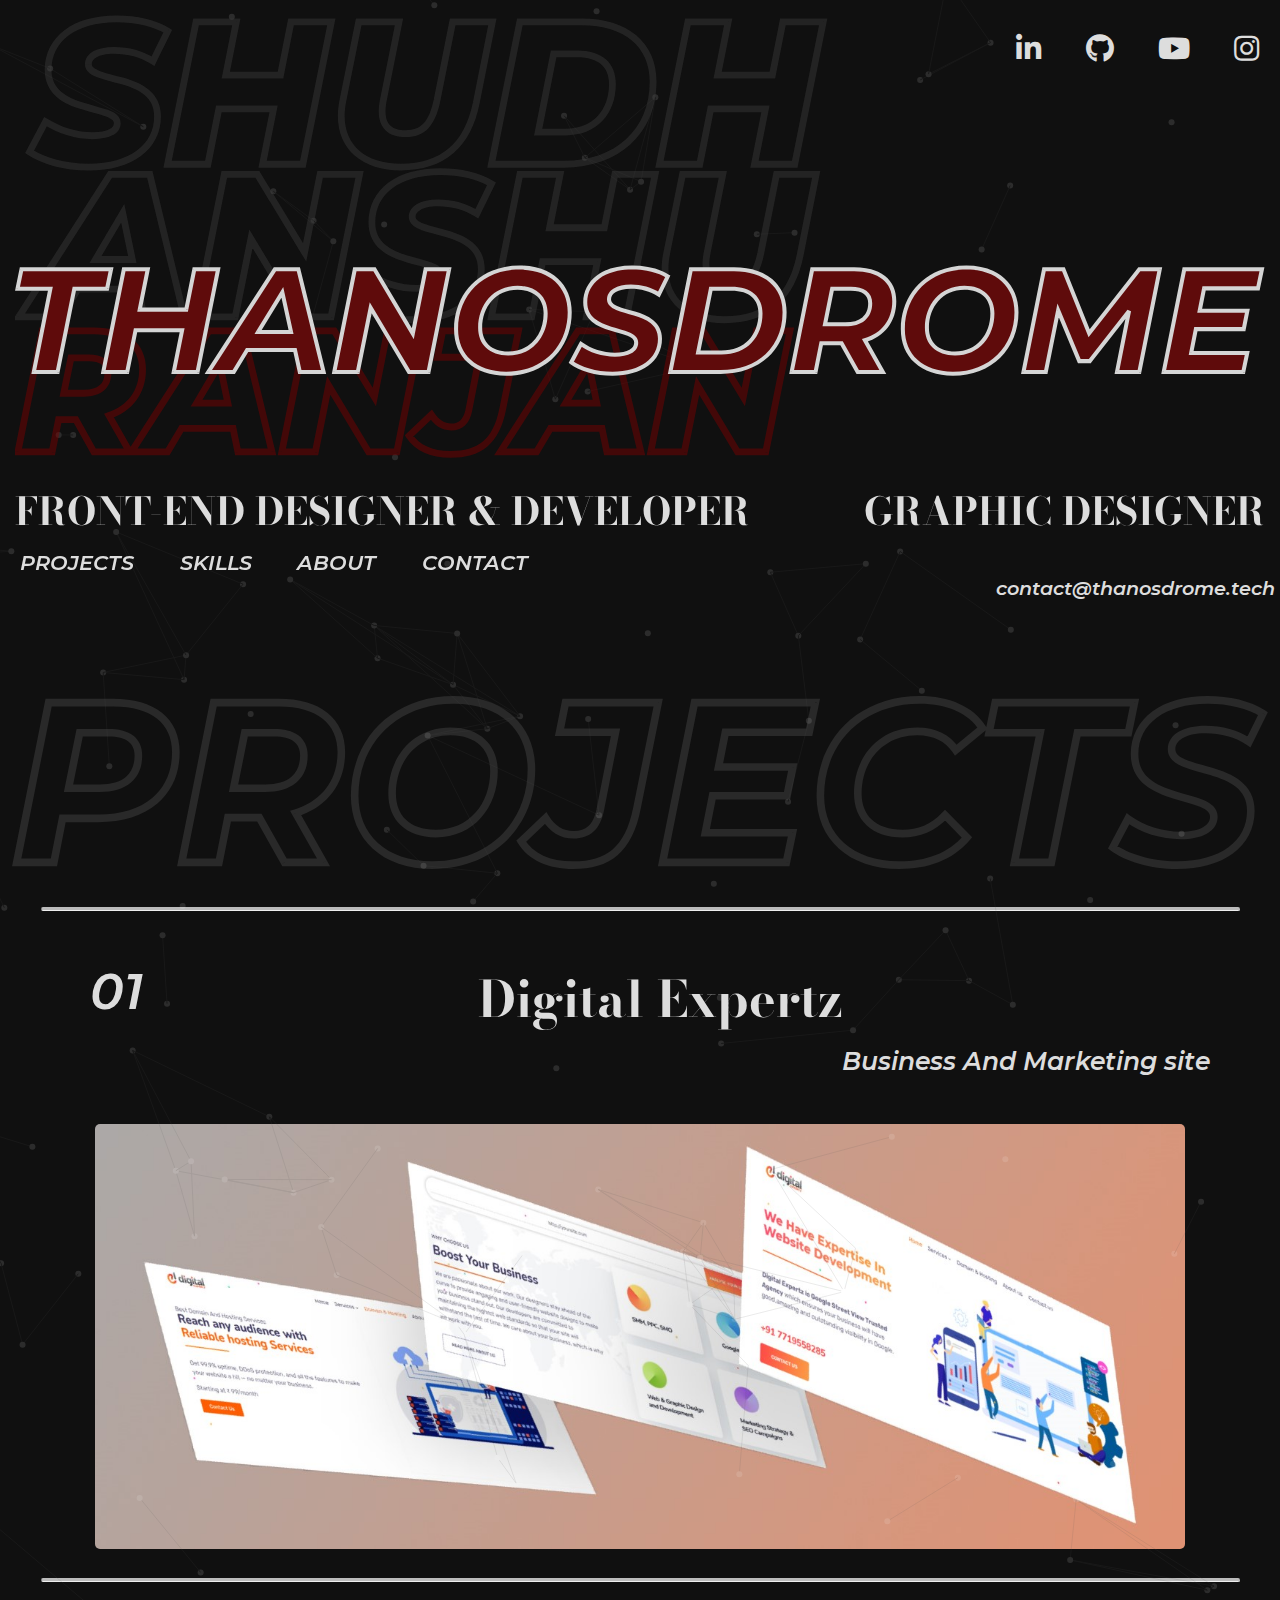
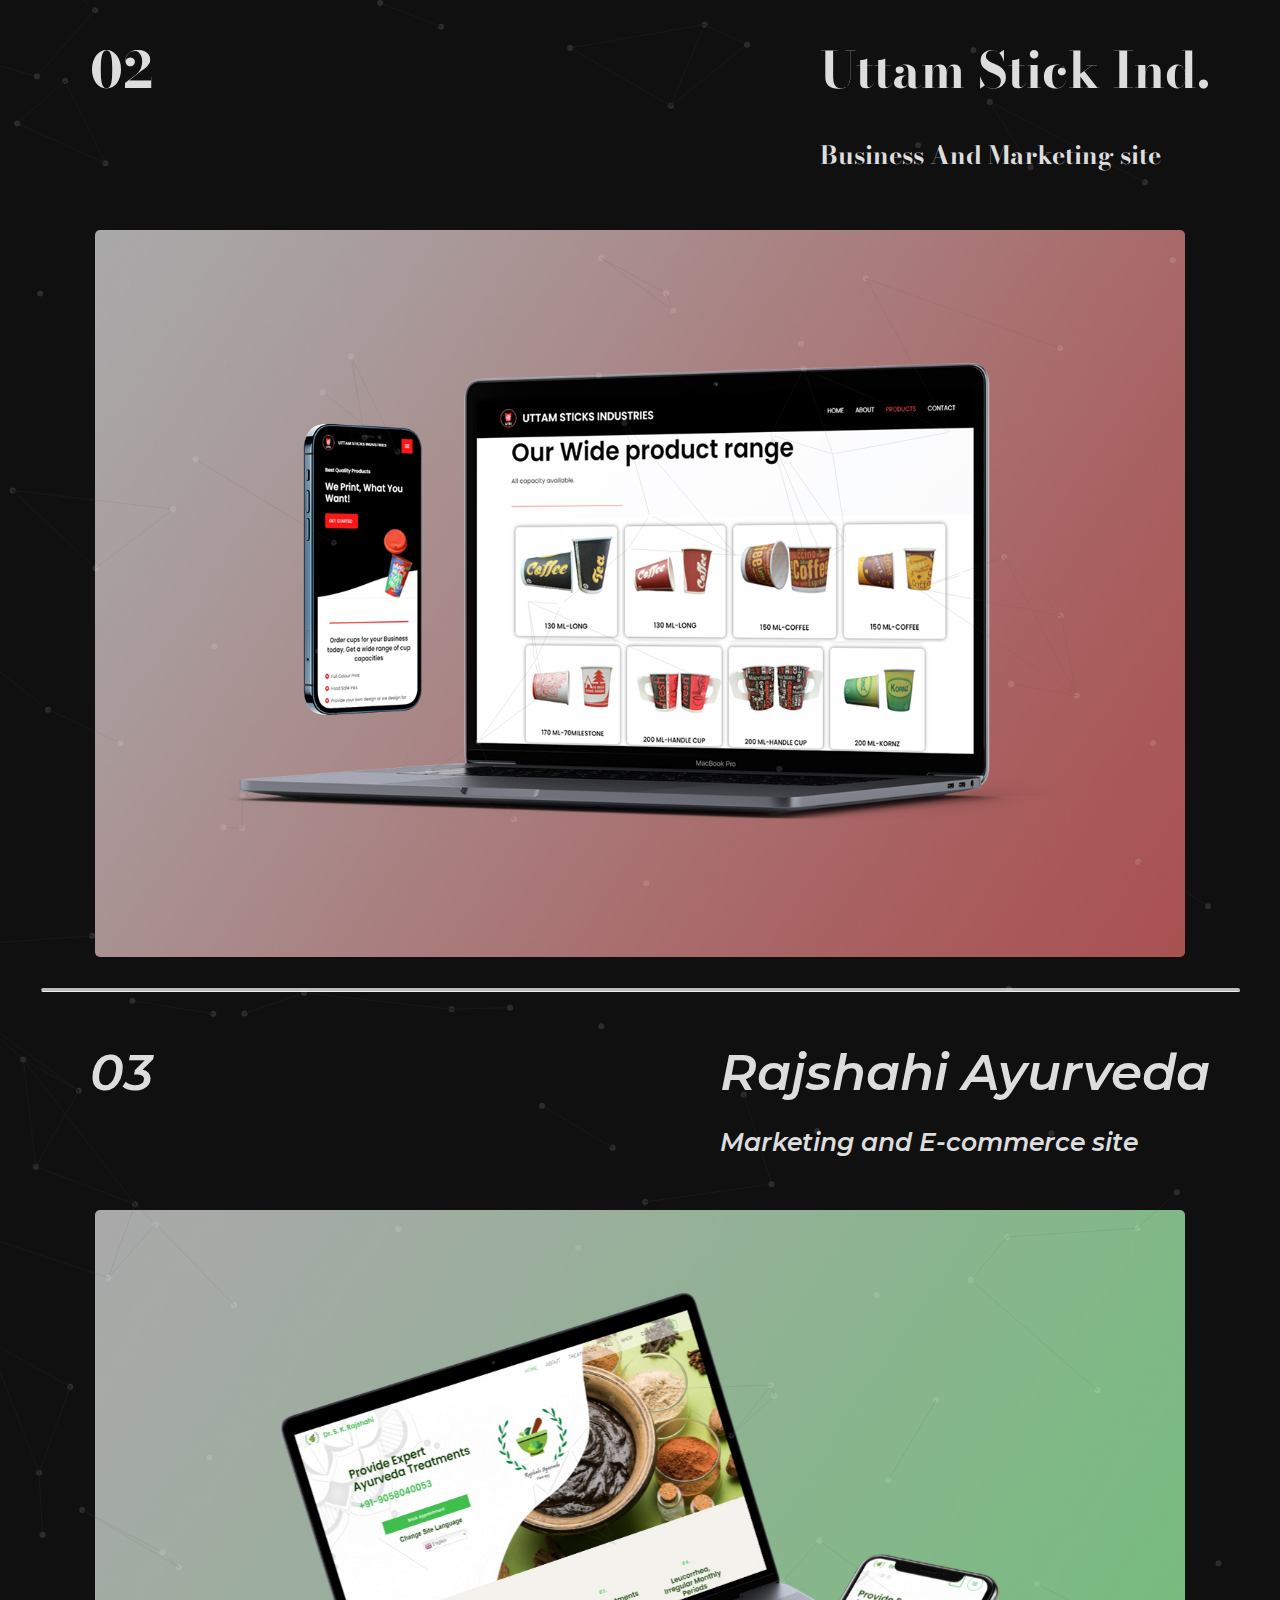
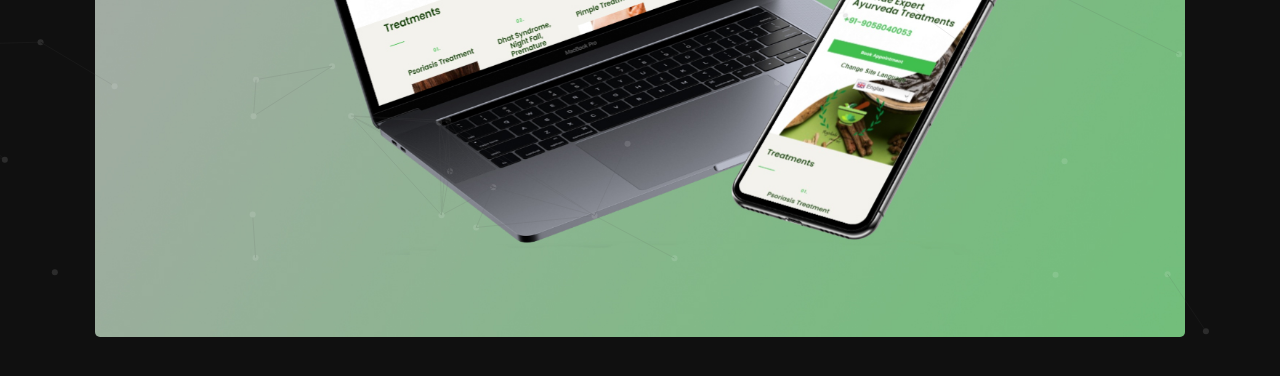
<file: index.html>
<!DOCTYPE html>
<html lang="en">
<head>
    <meta charset="UTF-8">
    <meta http-equiv="X-UA-Compatible" content="IE=edge">
    <meta name="viewport" content="width=device-width, initial-scale=1, maximum-scale=1, minimum-scale=1">
    <title>THANOSDROME</title>
    <!-- CSS================================================== -->
   <link rel="stylesheet" href="./css/style.css">
    <link rel="stylesheet" href="./css/project.css">
    <!---<link rel="stylesheet" href="./css/d-style.css">-->
    <link href="./fonts/font-awesome/all.css" rel="stylesheet">
    <link href="./fonts/font-awesome/brands.css" rel="stylesheet"> 
  <!--script================================================== -->
	<script src="./js/modernizr.js"></script>

   
<body id="home" class="home-particles">
<!--<div class="overlay first"></div>
    <div class="overlay second"></div>
    <div class="overlay third"></div>-->

    <main id="home-main">
    
    <section id="home-section" >
        <div id="home-top">
           <div id="home-top-left">
       <img id="bg" src="./img/background.svg" alt="">
            <img id="bg-mob" src="./img/background_mob.svg" alt="" width="100%">
           </div> 
           <div id="home-top-right">
            <ul>
                <li><a id="linkedin" href="https://www.linkedin.com/in/shudhanshu-ranjan-tdrm/"><i class=fab>&#xf0e1;</i></a></li>
                <li><a id="github" href="https://github.com/thanosdrome"><i class="fab fa-github" aria-hidden="true"></i></a></li>
                <li><a id="youtube" href="https://www.youtube.com/channel/UCcYQMtz78hhiPliblNGxLUw"><i class="fab fa-youtube" aria-hidden="true"></i></a></li> 
                <li><a id="insta" href="https://www.instagram.com/thanosdrome/"><i class="fab fa-instagram" aria-hidden="true"></i></a></li>
            </ul>
           </div>
        </div>

        <div id="home-middle"><img src="./img/THANOSDROME.svg" alt="Thanosdrome"></div>
        
        <div id="home-bottom" class="headstyle">
            <div id="home-bottom-left"><h2>FRONT-END DESIGNER & DEVELOPER</h2></div>
            <div id="home-bottom-right"><h2>GRAPHIC DESIGNER</h2></div>    
        </div>

        <div id="home-base"> 
        <div id="home-base-left">
            <a href="">PROJECTS</a>
            <a href="">SKILLS</a>
            <a href="">ABOUT</a>
            <a href="">CONTACT</a>
        </div>
        <div id="home-base-middle">
            <ul>
                <li><a id="linkedin" href="https://www.linkedin.com/in/shudhanshu-ranjan-tdrm/"><i class=fab>&#xf0e1;</i></a></li>
                <li><a id="github" href="https://github.com/thanosdrome"><i class="fab fa-github" aria-hidden="true"></i></a></li>
                <li><a id="youtube" href="https://www.youtube.com/channel/UCcYQMtz78hhiPliblNGxLUw"><i class="fab fa-youtube" aria-hidden="true"></i></a></li> 
                <li><a id="insta" href="https://www.instagram.com/thanosdrome/"><i class="fab fa-instagram" aria-hidden="true"></i></a></li>
            </ul>
                
        </div>
 <div id="home-base-right">
            <h4>contact@thanosdrome.tech</h4>
        </div>
        </div>
    </section>
    <div id="side-menu">
        <div id="side-menu-in">
            <a href="">PROJECTS</a>
            <a href="">SKILLS</a>
            <a href="">ABOUT</a>
            <a href="">CONTACT</a>
        </div>
    </div>
</main>
<div id="spacer"></div>

<section id="project-section">
    <div id="project-top">
        <div id="project-top-left">
         <img src="./img/projects.svg" alt="">
        </div> 
        <div id="project-top-right">
        <!--- <img src="./img/page_number_1.png" alt="" width="75%">-->
        </div>
     </div>
     <hr id="project-dvd">
    <div id="digiexp">
            <div id="title-digiexp">
                <div id="title-digiexp-left">
                    <h2>01</h2>
                </div>
                <div id="title-digiexp-right">
                    <h2 class="headstyle">Digital Expertz</h2>
                    <h2></br> <span>Business And Marketing site</span></h2>
                </div>
            </div>
            
            <div id="mckup-digiexp">
                <img src="./img/digiexp_mckup.jpg" alt="">
            </div>
    </div>

    <hr id="project-dvd">
    <div id="uttam" class="headstyle">
            <div id="title-uttam">
                <div id="title-uttam-left">
                    <h2>02</h2>
                </div>
                <div id="title-uttam-right">
                    
                    <h2>Uttam Stick Ind.<br><span>Business And Marketing site</span></h2>
                </div>
            </div>
            
            <div id="mckup-uttam">
                <img src="./img/uttam_mckup.jpg" alt="">
            </div>
    </div>

    <hr id="project-dvd">
    <div id="rajshahi">
            <div id="title-rajshahi">
                <div id="title-rajshahi-left">
                    <h2>03</h2>
                </div>
                <div id="title-rajshahi-right">
                    
                    <h2>Rajshahi Ayurveda<br><span>Marketing and E-commerce site</span></h2>
                </div>
            </div>
            
            <div id="mckup-rajshahi">
                <img src="./img/rajshahi_mckup.jpg" alt="">
            </div>
    </div>
</section>
<!--Project section end --->

<!-- Contact section start --->

<section id="contact-section">


</section>

<script  type="module" src="./js/ionicons.esm.js"></script>
<!---<script src="./js/gsap.min.js"></script>
<script>
gsap.to(".first", 1.5, {delay: .5, top: "-100%", ease: Expo.easeInOut});
gsap.to(".second", 1.5, {delay: .7, top: "-100%", ease: Expo.easeInOut});
gsap.to(".third", 1.5, {delay: .9, top: "-100%", ease: Expo.easeInOut});
</script>--->
<script src="./js/jquery-2.1.3.min.js"></script>
    <script src="./js/plugins.js"></script>
    <script src="./js/main.js"></script>
   
</body>
</html>
</file>
<file: css/style.css>
/*Content table For SCSS
=====00.Global  ===== line 13  to 29
=====01.Home    ===== line 30  to 568

/*=====02.Projects=====*/
/*=====03.Skills  =====*/
/*=====04.Contact =====*/
/*=====05.About   =====*/
/*=====00.Global=====*/
@import url("https://fonts.googleapis.com/css2?family=Bodoni+Moda:ital,wght@1,600&display=swap");
@font-face {
  font-family: Montserrat-SemiBoldItalic;
  src: url("../fonts/Montserrat-SemiBoldItalic.ttf") format("truetype");
}
body {
  margin: 0;
  padding: 0;
  height: 100vh;
  width: 100vw;
  color: #DDDDDD;
  font-family: "Montserrat-SemiBoldItalic";
  overflow-x: hidden;
}

::-moz-selection {
  background: #7f0505;
  color: #DDDDDD;
}

::selection {
  background: #7f0505;
  color: #DDDDDD;
}

a {
  color: #DDDDDD;
}

.overlay {
  position: fixed;
  top: 0;
  left: 0;
  width: 100%;
  height: 100%;
  z-index: 999999;
}

.first {
  background-color: #4d0101;
}

.second {
  background-color: #4d0101;
  left: 33.3%;
}

.third {
  background-color: #4d0101;
  left: 66.6%;
}

/* width */
::-webkit-scrollbar {
  width: 5px;
}

/* Track */
::-webkit-scrollbar-track {
  box-shadow: inset 0 0 5px rgb(146, 146, 146);
  border-radius: 10px;
}

/* Handle */
::-webkit-scrollbar-thumb {
  background: #aa0000;
  border-radius: 10px;
}

/* Handle on hover */
::-webkit-scrollbar-thumb:hover {
  background: #aa0000;
}

.headstyle {
  font-family: "Bodoni Moda", serif;
}

/*=====01.Home page=====*/
#home {
  background: #101010;
  width: 100%;
  height: 100%;
  z-index: 600;
  position: relative;
}

#home-main {
  padding: 8px;
  display: flex;
}

#home.home-particles {
  background: #101010;
}

#home.home-particles .pg-canvas {
  position: fixed;
  top: 0;
  left: 0;
  opacity: 0.12;
  pointer-events: none;
}

#side-menu {
  width: 10%;
  padding: 0;
  color: white;
}
#side-menu #side-menu-in {
  margin: 10px 0 0 25px;
  display: flex;
  transform: rotate(90deg);
  justify-content: end;
  align-items: start;
}
#side-menu #side-menu-in a {
  margin-right: 55px;
  text-decoration: none;
  cursor: pointer;
  font-size: 1em;
}

#home-section {
  width: 90%;
}
#home-section #bg {
  display: none;
}

#home-top #home-top-left {
  width: 100%;
}
#home-top #home-top-right {
  display: none;
}

#home-middle {
  position: relative;
  bottom: 100px;
}
#home-middle img {
  width: 100%;
}

#home-bottom {
  padding-top: 10px;
}
#home-bottom #home-bottom-left {
  font-size: 0.6em;
}
#home-bottom #home-bottom-right {
  font-size: 0.6em;
}

#home-base #home-base-left {
  display: none;
  margin: 0;
}
#home-base #home-base-middle ul {
  display: flex;
  -webkit-padding-start: 20px;
          padding-inline-start: 20px;
}
#home-base #home-base-middle ul li {
  list-style-type: none;
  padding-right: 2.5em;
  font-size: 1.6em;
}
#home-base #home-base-right {
  display: none;
}

a:hover {
  color: #830000;
  transition: all 0.3s ease-in-out;
}

@media only screen and (min-width: 300px) {
  #home-base #home-base-middle ul li {
    list-style-type: none;
    padding-right: 2em;
    font-size: 1.5em;
  }
  #home-base #home-base-middle ul li #insta {
    padding-right: 0.1em;
  }
  #side-menu #side-menu-in a {
    margin-right: 40px;
    font-size: 1em;
  }
}
@media only screen and (min-width: 370px) {
  #home-base #home-base-left {
    display: none;
    margin: 0;
  }
  #home-base #home-base-middle ul {
    display: flex;
    -webkit-padding-start: 20px;
            padding-inline-start: 20px;
  }
  #home-base #home-base-middle ul li {
    list-style-type: none;
    padding-right: 2em;
    font-size: 1.8em;
  }
  #home-base #home-base-middle ul li #insta {
    padding-right: 0.1em;
  }
  #home-base #home-base-right {
    display: none;
  }
}
@media only screen and (min-width: 475px) {
  #home-middle {
    position: relative;
    bottom: 125px;
  }
  #home-bottom #home-bottom-left {
    font-size: 0.9em;
  }
  #home-bottom #home-bottom-right {
    font-size: 0.9em;
  }
  #home-base #home-base-middle ul {
    display: flex;
    justify-content: start;
    -webkit-padding-start: 20px;
            padding-inline-start: 20px;
  }
  #home-base #home-base-middle ul li {
    list-style-type: none;
    padding-right: 3em;
    font-size: 2em;
  }
  #home-base #home-base-middle ul li #insta {
    padding-right: 0.1em;
  }
}
@media only screen and (min-width: 576px) {
  #home-middle {
    position: relative;
    bottom: 150px;
  }
  #side-menu #side-menu-in a {
    font-size: 1.5em;
  }
  #home-bottom #home-bottom-left {
    font-size: 1.1em;
  }
  #home-bottom #home-bottom-right {
    font-size: 1.1em;
  }
  #home-base #home-base-middle ul {
    display: flex;
    justify-content: start;
    -webkit-padding-start: 20px;
            padding-inline-start: 20px;
  }
  #home-base #home-base-middle ul li {
    list-style-type: none;
    padding-right: 3em;
    font-size: 2.3em;
  }
}
@media only screen and (min-width: 768px) {
  #home-middle {
    position: relative;
    bottom: 175px;
  }
  #side-menu #side-menu-in {
    margin: 25px 0 0 25px;
  }
  #side-menu #side-menu-in a {
    margin-right: 100px;
    font-size: 2em;
  }
  #home-bottom #home-bottom-left {
    font-size: 1.4em;
  }
  #home-bottom #home-bottom-right {
    font-size: 1.4em;
  }
  #home-base #home-base-middle ul {
    display: flex;
    justify-content: start;
    -webkit-padding-start: 20px;
            padding-inline-start: 20px;
  }
  #home-base #home-base-middle ul li {
    list-style-type: none;
    padding-right: 3.5em;
    font-size: 2.7em;
  }
}
@media only screen and (min-width: 992px) {
  #home-top #home-top-left {
    width: 90%;
  }
  #home-middle {
    position: relative;
    bottom: 200px;
  }
  #home-bottom #home-bottom-left {
    font-size: 1.85em;
  }
  #home-bottom #home-bottom-right {
    font-size: 1.85em;
  }
  #home-base #home-base-middle ul {
    display: flex;
    justify-content: start;
    -webkit-padding-start: 20px;
            padding-inline-start: 20px;
  }
  #home-base #home-base-middle ul li {
    list-style-type: none;
    padding-right: 3.5em;
    font-size: 3.5em;
  }
}
@media only screen and (min-width: 1080px) {
  #home-middle {
    position: relative;
    bottom: 250px;
  }
  #side-menu #side-menu-in {
    margin: 35px 0 0 25px;
  }
  #side-menu #side-menu-in a {
    margin-right: 100px;
    font-size: 2.5em;
  }
  #home-bottom #home-bottom-left {
    font-size: 2em;
  }
  #home-bottom #home-bottom-right {
    font-size: 2em;
  }
  #home-base #home-base-middle ul {
    display: flex;
    justify-content: start;
    -webkit-padding-start: 20px;
            padding-inline-start: 20px;
  }
  #home-base #home-base-middle ul li {
    list-style-type: none;
    padding-right: 3.5em;
    font-size: 4em;
  }
}
@media only screen and (min-width: 1280px) {
  #side-menu {
    display: none;
  }
  #home-main {
    display: block;
    padding: 15px;
  }
  #home-section {
    width: 100%;
  }
  #home-section #bg {
    display: block;
    width: 100%;
  }
  #home-section #bg-mob {
    display: none;
  }
  #home-top {
    height: 175px;
    display: flex;
  }
  #home-top #home-top-left {
    width: 65%;
    opacity: 0.8;
    z-index: 0;
  }
  #home-top #home-top-right {
    width: 35%;
    display: flex;
    justify-content: flex-end;
  }
  #home-top #home-top-right ul {
    -webkit-padding-start: 20px;
            padding-inline-start: 20px;
  }
  #home-top #home-top-right ul li {
    bottom: 5px;
    display: inline-block;
    padding: 0 0.7em 0 0.7em;
    font-size: 1.8em;
    text-align: center;
    cursor: pointer;
  }
  #home-top #home-top-right ul li #insta {
    margin-right: -0.5em;
  }
  #home-top #home-top-right ul a:hover {
    color: #830000;
    transition: all 0.3s ease-in-out;
  }
  #home-middle {
    position: relative;
    bottom: 0px;
    height: 250px;
    z-index: 99999;
  }
  #home-middle img {
    width: 100%;
    padding: 75px 0 0 0;
    z-index: 99999;
  }
  #home-bottom {
    height: 100px;
    display: flex;
  }
  #home-bottom #home-bottom-left {
    width: 65%;
    font-size: 1.6em;
    color: #DDDDDD;
    z-index: 500;
  }
  #home-bottom #home-bottom-right {
    width: 35%;
    font-size: 1.6em;
    text-align: end;
    color: #DDDDDD;
    z-index: 500;
  }
  #home-base {
    margin: 0 -10px 0 -10px;
    border-radius: 50px;
    height: 60px;
    display: flex;
  }
  #home-base #home-base-left {
    padding: 0 0 0 15px;
    width: 45%;
    z-index: 9999;
    display: block;
  }
  #home-base #home-base-left a {
    display: inline-block;
    padding: 0em 2em 0 0;
    font-size: 1.3em;
    color: #DDDDDD;
    text-decoration: none;
    cursor: pointer;
  }
  #home-base #home-base-middle {
    width: 25%;
    display: none;
  }
  #home-base #home-base-right {
    margin-left: 305px;
    display: block;
    width: 30%;
    text-align: right;
    font-size: 1.2em;
  }
  #home-base #home-base-right:hover {
    color: #7f0505;
    transition: all 0.3s ease-in-out;
  }
  #home-base:hover {
    box-shadow: 0px 0px 10px #7f0505;
    transition: 0.4s ease-in-out;
  }
}
@media only screen and (min-width: 1340px) {
  #home-base {
    height: 60px;
    display: flex;
  }
  #home-base #home-base-left {
    width: 45%;
    z-index: 9999;
    display: block;
  }
  #home-base #home-base-left a {
    display: inline-block;
    padding: 1em 2.5em 0 0;
    font-size: 1.3em;
  }
}
@media only screen and (min-width: 1450px) {
  body {
    max-width: 1450px;
    margin: 0 auto !important;
    float: none !important;
  }
  #home-section {
    max-width: 1450px;
  }
  #home-bottom {
    margin-top: 75px;
    height: 100px;
    display: flex;
  }
  #home-bottom #home-bottom-right {
    width: 35%;
    font-size: 1.6em;
    text-align: end;
    color: #DDDDDD;
    z-index: 500;
  }
}
/*=======Home-End=======*/
#spacer {
  padding: 30px;
}

/*=====03.Skills=====*/
/*=====04.Contact=====*/
/*=====05.About=====*//*# sourceMappingURL=style.css.map */
</file>
<file: css/project.css>
/*=====02.Porjects=====*/
#project-top #project-top-left {
  width: 100%;
}
#project-top #project-top-left img {
  margin-bottom: 25px;
  width: 100%;
}
#project-top #project-top-right {
  display: none;
}

#project-section {
  padding: 10px;
}

#project-dvd {
  width: 95%;
  border-top: 3px solid #bbb;
  border-radius: 5px;
}

#title-digiexp {
  display: flex;
}
#title-digiexp #title-digiexp-left {
  width: 20%;
  font-size: 25px;
  padding-left: 20px;
}
#title-digiexp #title-digiexp-right {
  width: 80%;
  display: flex;
  justify-content: flex-end;
}
#title-digiexp #title-digiexp-right h2 {
  font-size: 25px;
}
#title-digiexp #title-digiexp-right span {
  font-size: 15px;
}

#mckup-digiexp {
  margin: 0px 25px 25px 25px;
}
#mckup-digiexp img {
  width: 100%;
  border-radius: 5px;
}

#title-uttam {
  display: flex;
}
#title-uttam #title-uttam-left {
  width: 20%;
  font-size: 25px;
  padding-left: 20px;
}
#title-uttam #title-uttam-right {
  width: 80%;
  display: flex;
  justify-content: flex-end;
}
#title-uttam #title-uttam-right h2 {
  font-size: 25px;
}
#title-uttam #title-uttam-right span {
  font-size: 15px;
}

#mckup-uttam {
  margin: 5px 25px 25px 25px;
}
#mckup-uttam img {
  width: 100%;
  border-radius: 5px;
}

#title-rajshahi {
  display: flex;
}
#title-rajshahi #title-rajshahi-left {
  width: 20%;
  font-size: 25px;
  padding-left: 20px;
}
#title-rajshahi #title-rajshahi-right {
  width: 80%;
  display: flex;
  justify-content: flex-end;
}
#title-rajshahi #title-rajshahi-right h2 {
  font-size: 25px;
}
#title-rajshahi #title-rajshahi-right span {
  font-size: 15px;
}

#mckup-rajshahi {
  margin: 5px 25px 25px 25px;
}
#mckup-rajshahi img {
  width: 100%;
  border-radius: 5px;
}

@media only screen and (min-width: 300px) {
  #project-section h2 {
    font-size: 20px;
  }
  #project-section span {
    font-size: 10px;
  }
}
@media only screen and (min-width: 350px) {
  #project-section h2 {
    font-size: 30px;
  }
  #project-section span {
    font-size: 15px;
  }
}
/*
@media only screen and (min-width: 475px){

}
@media only screen and (min-width: 576px){
}

@media only screen and (min-width: 1340px){   

}
@media only screen and (min-width: 768px){

}
@media only screen and (min-width: 992px){

}
@media only screen and (min-width: 1080px){

}*/
@media only screen and (min-width: 1280px) {
  #digiexp {
    padding: 0px 60px 0px 60px;
  }
  #title-digiexp {
    display: flex;
  }
  #title-digiexp #title-digiexp-left {
    width: 20%;
  }
  #title-digiexp #title-digiexp-left h2 {
    font-size: 50px;
  }
  #title-digiexp #title-digiexp-right {
    width: 80%;
    display: flex;
    justify-content: flex-end;
  }
  #title-digiexp #title-digiexp-right h2 {
    font-size: 50px;
  }
  #title-digiexp #title-digiexp-right span {
    font-size: 25px;
  }
  #title-digiexp #mckup-digiexp img {
    width: 100%;
    border-radius: 5px;
  }
  #uttam {
    padding: 0px 60px 0px 60px;
  }
  #title-uttam {
    display: flex;
  }
  #title-uttam #title-uttam-left {
    width: 20%;
  }
  #title-uttam #title-uttam-left h2 {
    font-size: 50px;
  }
  #title-uttam #title-uttam-right {
    width: 80%;
    display: flex;
    justify-content: flex-end;
  }
  #title-uttam #title-uttam-right h2 {
    font-size: 50px;
  }
  #title-uttam #title-uttam-right span {
    font-size: 25px;
  }
  #title-uttam #mckup-uttam img {
    width: 100%;
    border-radius: 5px;
  }
  #rajshahi {
    padding: 0px 60px 0px 60px;
  }
  #title-rajshahi {
    display: flex;
  }
  #title-rajshahi #title-rajshahi-left {
    width: 20%;
  }
  #title-rajshahi #title-rajshahi-left h2 {
    font-size: 50px;
  }
  #title-rajshahi #title-rajshahi-right {
    width: 80%;
    display: flex;
    justify-content: flex-end;
  }
  #title-rajshahi #title-rajshahi-right h2 {
    font-size: 50px;
  }
  #title-rajshahi #title-rajshahi-right span {
    font-size: 25px;
  }
  #title-rajshahi #mckup-rajshahi img {
    width: 100%;
    border-radius: 5px;
  }
}/*# sourceMappingURL=project.css.map */
</file>
<file: fonts/font-awesome/brands.css>
/*!
 * Font Awesome Free 5.15.3 by @fontawesome - https://fontawesome.com
 * License - https://fontawesome.com/license/free (Icons: CC BY 4.0, Fonts: SIL OFL 1.1, Code: MIT License)
 */
@font-face {
  font-family: 'Font Awesome 5 Brands';
  font-style: normal;
  font-weight: 400;
  font-display: block;
  src: url("../webfonts/fa-brands-400.eot");
  src: url("../webfonts/fa-brands-400.eot?#iefix") format("embedded-opentype"), url("../webfonts/fa-brands-400.woff2") format("woff2"), url("../webfonts/fa-brands-400.woff") format("woff"), url("../webfonts/fa-brands-400.ttf") format("truetype"), url("../webfonts/fa-brands-400.svg#fontawesome") format("svg"); }

.fab {
  font-family: 'Font Awesome 5 Brands';
  font-weight: 400; }
</file>
